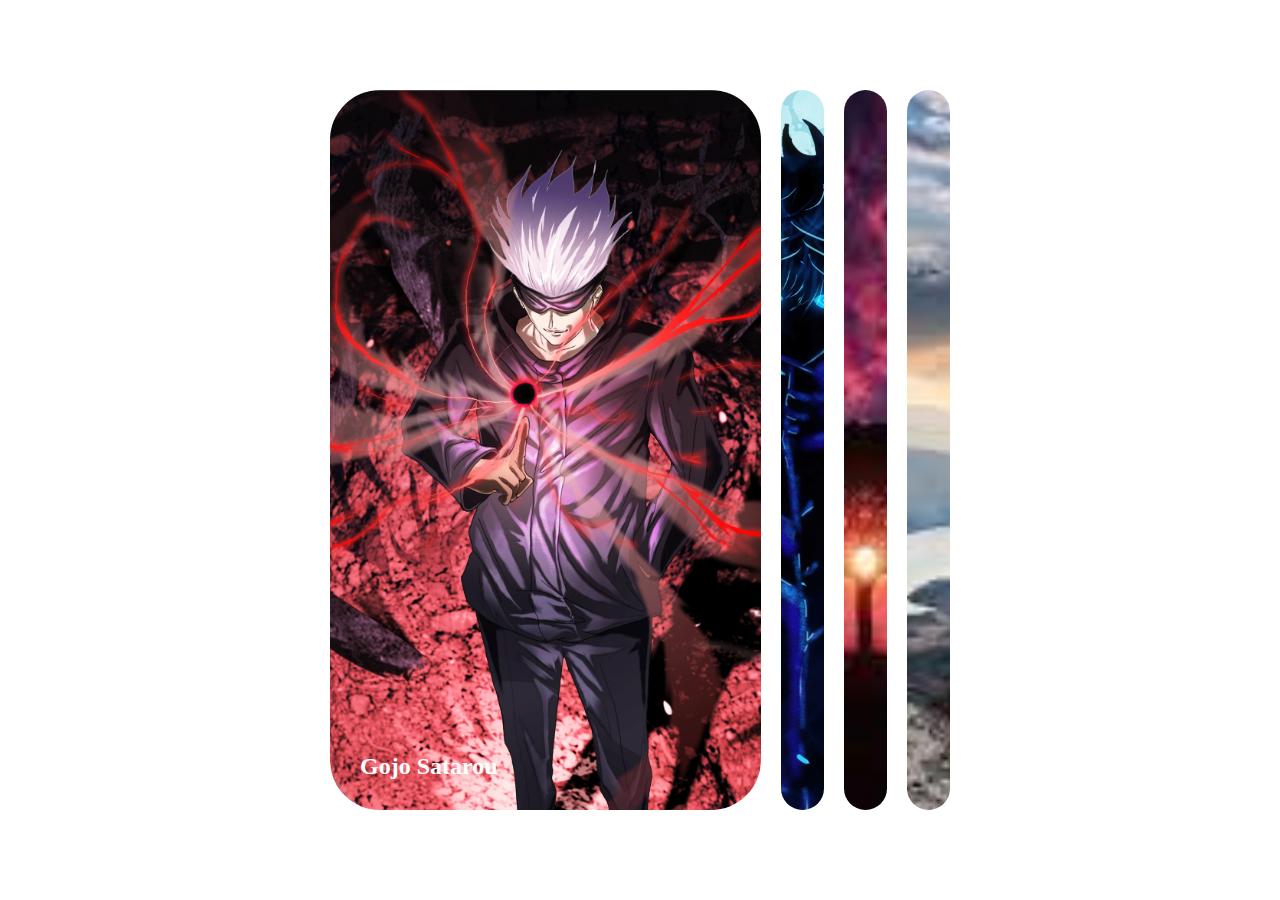
<file: expandingCards/index.html>
<!DOCTYPE html>
<html lang="en">
  <head>
    <meta charset="UTF-8" />
    <meta http-equiv="X-UA-Compatible" content="IE=edge" />
    <meta name="viewport" content="width=device-width, initial-scale=1.0" />
    <link rel="stylesheet" href="./styles.css" />
    <title>Expanding Cards</title>
  </head>
  <body>
    <div class="container">
      <div
        class="panel active"
        style="background-image: url('./img/1116286.jpg')"
      >
        <h3>Gojo Satarou</h3>
      </div>
      <div class="panel" style="background-image: url('./img/1144158.jpg')">
        <h3>Gojo Satarou(Domain Expansion)</h3>
      </div>
      <div class="panel" style="background-image: url('./img/download.jpg')">
        <h3>Pink Sky</h3>
      </div>
      <div class="panel" style="background-image: url('./img/images.jpg')">
        <h3>Clouds</h3>
      </div>
    </div>
    <script src="./script.js"></script>
  </body>
</html>
</file>
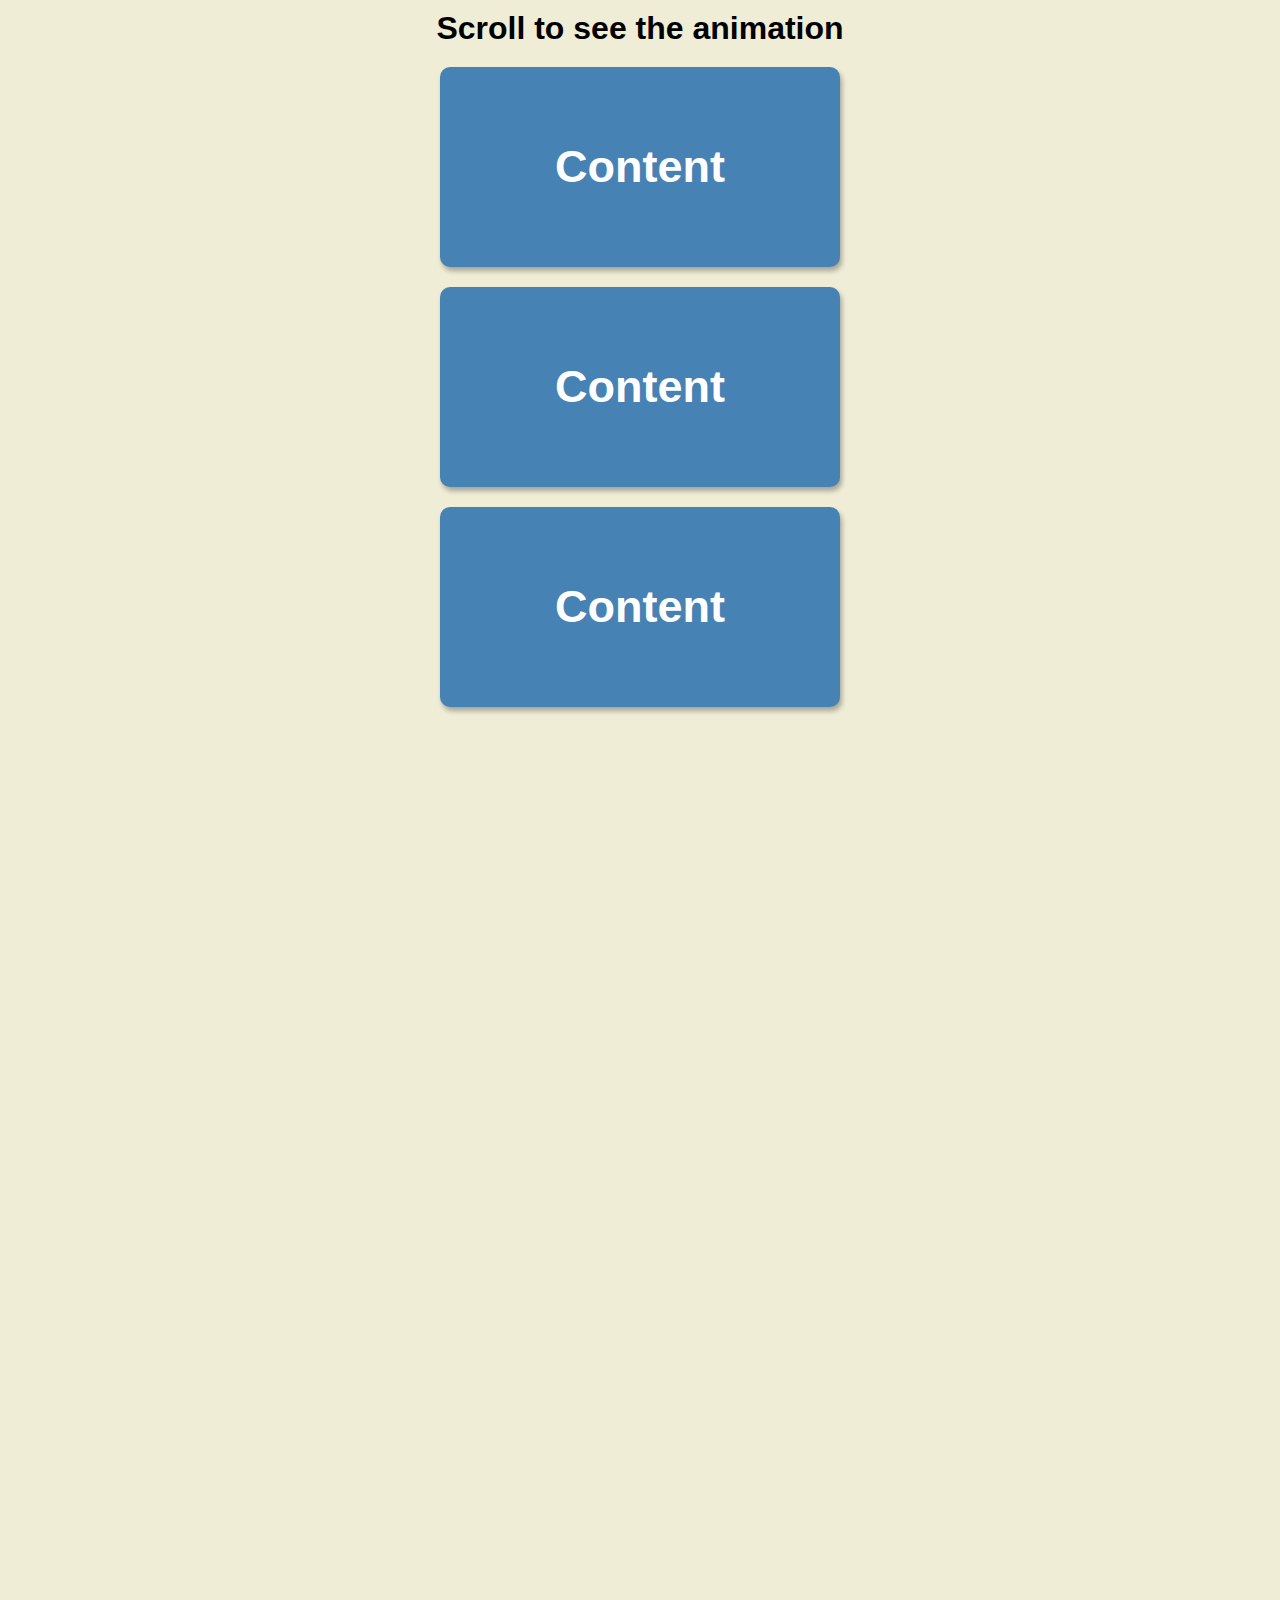
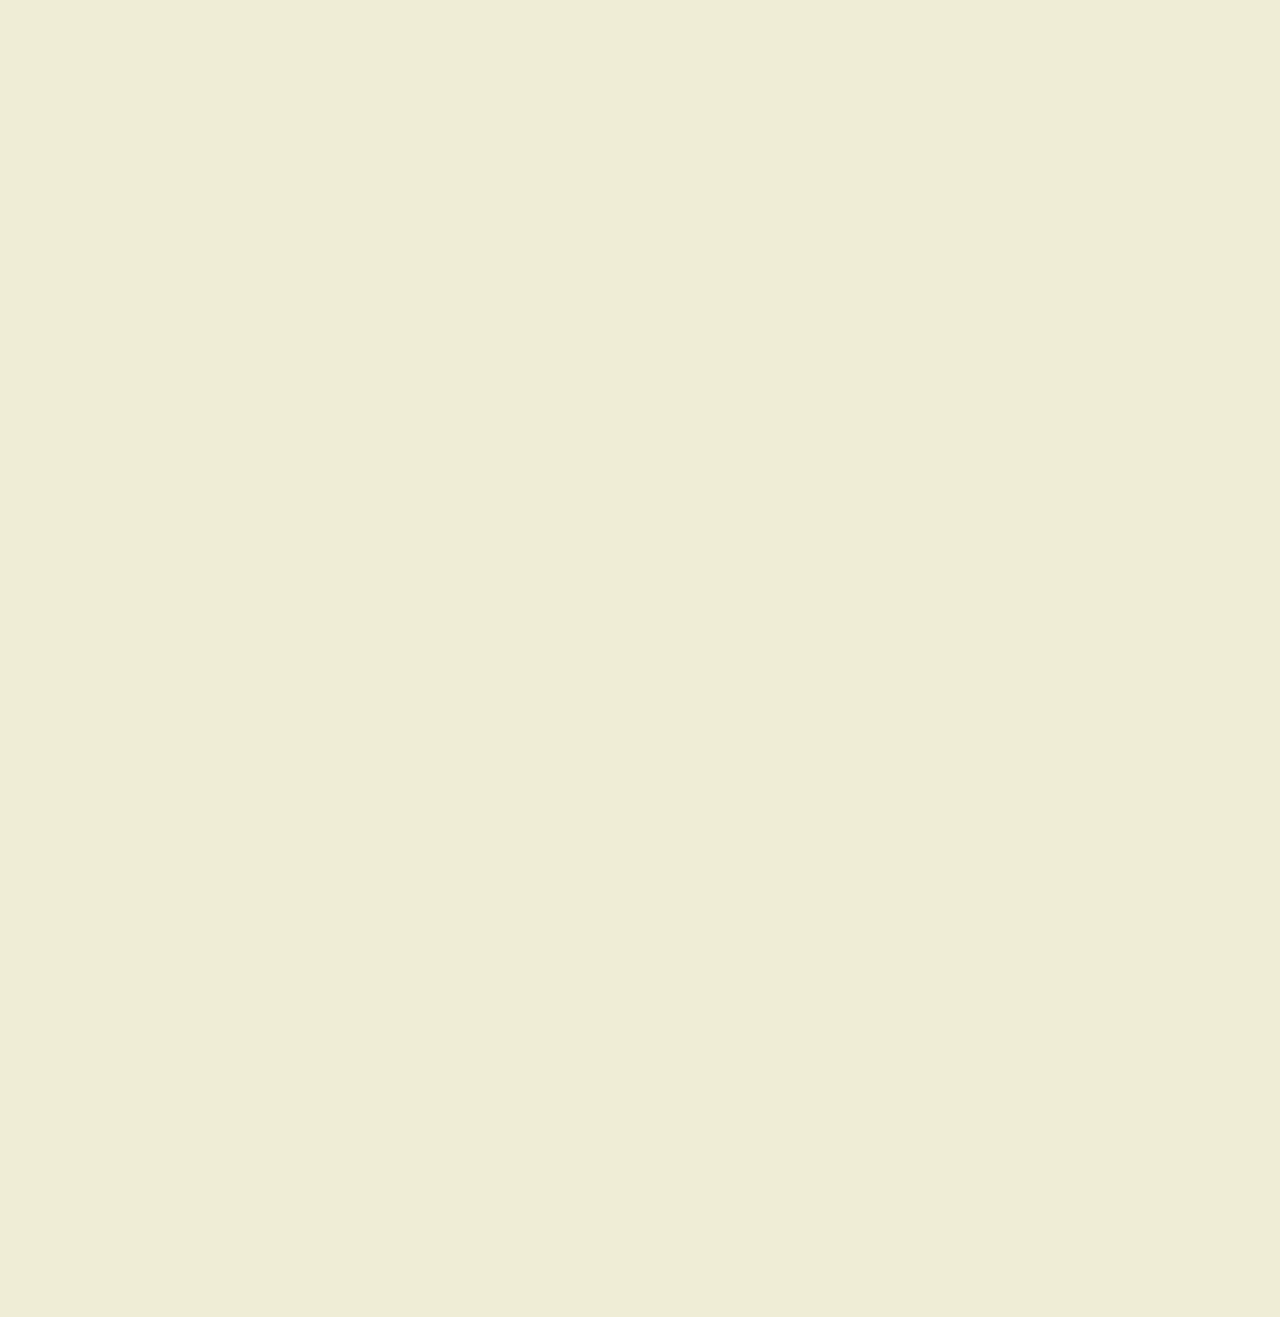
<file: scrollAnimation/index.html>
<!DOCTYPE html>
<html lang="en">
<head>
    <meta charset="UTF-8">
    <meta http-equiv="X-UA-Compatible" content="IE=edge">
    <meta name="viewport" content="width=device-width, initial-scale=1.0">
    <title>Scroll Animation</title>
    <link rel="stylesheet" href="./style.css">
</head>
<body>
    <h1>Scroll to see the animation</h1>
    <div class="box"><h2>Content</h2></div>
    <div class="box"><h2>Content</h2></div>
    <div class="box"><h2>Content</h2></div>
    <div class="box"><h2>Content</h2></div>
    <div class="box"><h2>Content</h2></div>
    <div class="box"><h2>Content</h2></div>
    <div class="box"><h2>Content</h2></div>
    <div class="box"><h2>Content</h2></div>
    <div class="box"><h2>Content</h2></div>
    <div class="box"><h2>Content</h2></div>
    <div class="box"><h2>Content</h2></div>
    <div class="box"><h2>Content</h2></div>
    <div class="box"><h2>Content</h2></div>
    <script src="./script.js"></script>
</body>
</html>
</file>
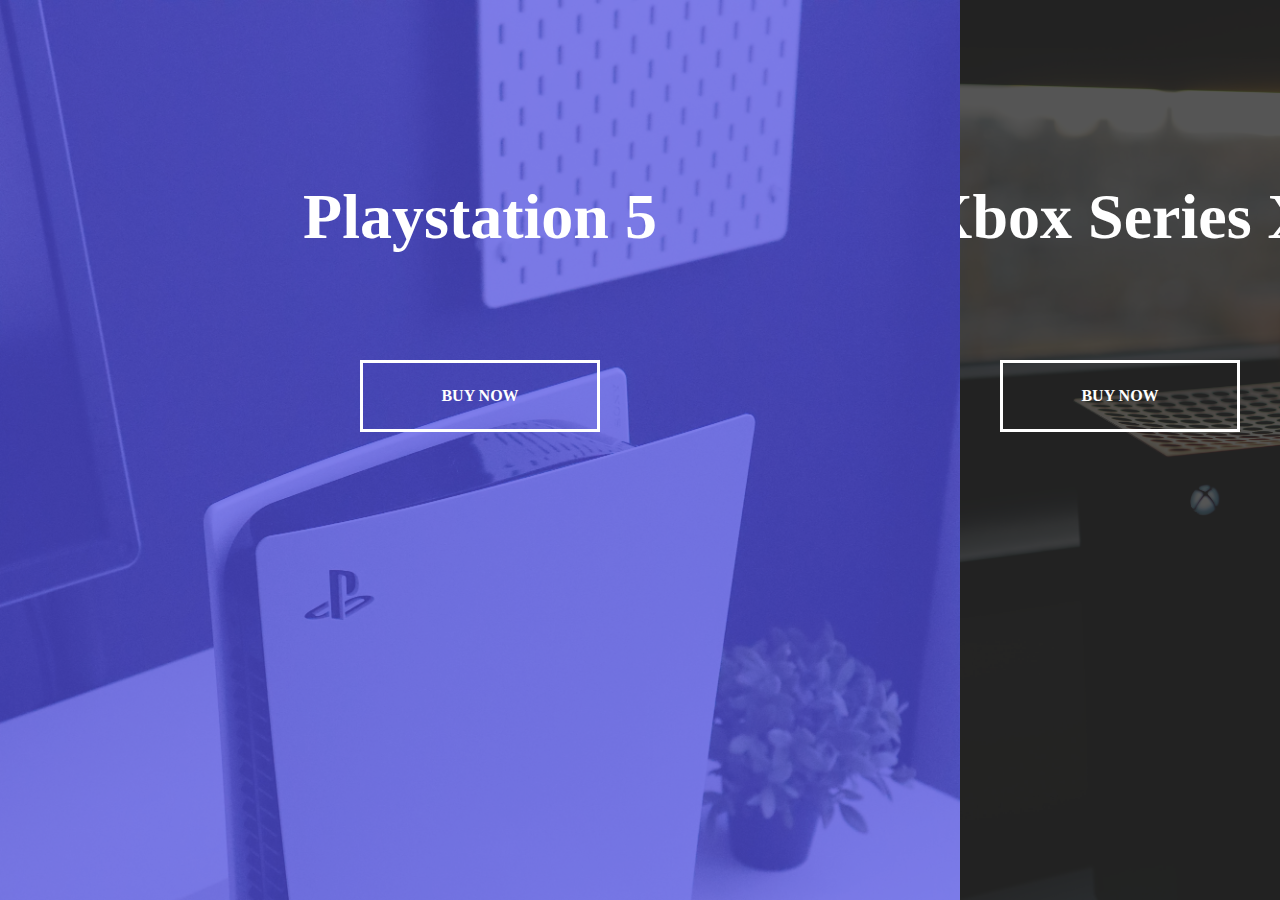
<file: splitLandingPage/index.html>
<!DOCTYPE html>
<html lang="en">
<head>
    <meta charset="UTF-8">
    <meta http-equiv="X-UA-Compatible" content="IE=edge">
    <meta name="viewport" content="width=device-width, initial-scale=1.0">
    <title>Split Landing Page</title>
    <link rel="stylesheet" href="./style.css">
</head>
<body>
    <div class="container">
        <div class="split left">
            <h1>Playstation 5</h1>
            <a href="#" class="btn">Buy Now</a>
        </div>
        <div class="split right">
            <h1>Xbox Series X</h1>
            <a href="#" class="btn">Buy Now</a>
        </div>
    </div>
    <script src="./script.js"></script>
</body>
</html>
</file>
<file: expandingCards/styles.css>
* {
  box-sizing: border-box;
  /* margin: 0;
  padding: 0; */
}

body {
  display: flex;
  height: 100vh;
  /* flex-direction: column;   */
  align-items: center;
  justify-content: center;
  overflow: hidden;
  margin: 0;
}

.container {
  display: flex;
  width: 50vw;
}

.panel {
  background-size: auto 100%;
  background-position: center;
  background-repeat: no-repeat;
  height: 80vh;
  border-radius: 50px;
  color: #fff;
  cursor: pointer;
  flex: 0.5;
  position: relative;
  margin: 10px;
  transition: flex 0.7s ease-in;
}

.panel h3 {
  position: absolute;
  font-size: 24px;
  bottom: 30px;
  left: 30px;
  margin: 0;
  opacity: 0;
}

.panel.active {
  flex: 5;
}

.panel.active h3 {
  opacity: 1;
  transition: opacity 0.3s ease-in 0.4s;
}
</file>
<file: scrollAnimation/style.css>
*{
    box-sizing: border-box;
    margin: 0;
    padding: 0;
}

body{
    background-color: #efedd6;
    font-family: 'Roboto', sans-serif;
    display: flex;
    flex-direction: column;
    align-items: center;
    justify-content: center;
    margin: 0;
    overflow-x: hidden;
}

h1{
    margin: 10px;
}

.box{
    background-color: steelblue;
    color: white;
    display: flex;
    align-items: center;
    justify-content: center;
    width: 400px;
    height: 200px;
    margin: 10px;
    border-radius: 10px;
    box-shadow: 2px 4px 5px rgba(0,0,0,0.3);
    transform: translateX(400%);
    transition: transform 0.4s ease;
}

.box:nth-of-type(even){
    transform: translateX(-400%);
}

.box.show{
    transform: translateX(0);
}

.box h2{
    font-size: 45px;
}
</file>
<file: splitLandingPage/style.css>
:root {
    --left-bg-color: rgba(87,84,236,0.7);
    --right-bg-color: rgba(43,43,43,0.8);
    --left-btn-hover-color: rgba(87,84,236,1);
    --right-btn-hover-color: rgba(28,122,28,1);
    --hover-width: 75%;
    --other-width: 25%;
    --speed: 1000ms;
}

*{
    box-sizing: border-box;
    margin: 0;
    padding: 0;
}

body{

    height: 100vh;
    overflow: hidden;
    margin: 0;
}

h1{
    font-size: 4rem;
    color: #fff;
    position: absolute;
    left: 50%;
    top: 20%;
    transform: translateX(-50%);
    white-space: nowrap;
}

.btn{
    position: absolute;
    display: flex;
    align-items: center;
    justify-content: center;
    left: 50%;
    top:40%;
    transform: translateX(-50%);
    text-decoration: none;
    color: white;
    border: white solid 0.2rem;
    font-size: 1rem;
    font-weight: bold;
    text-transform: uppercase;
    width: 15rem;
    padding: 1.5rem;
}

.split.left .btn:hover{
    background-color: var(--left-btn-hover-color);
    border-color: var(--left-btn-hover-color);
}

.split.right .btn:hover{
    background-color: var(--right-btn-hover-color);
    border-color: var(--right-btn-hover-color);
}

.container{
    position: relative;
    width: 100%;
    height: 100%;
    background: #333;
}

.split{
    position: absolute;
    width: 50%;
    height: 100%;
    overflow: hidden;
}

.split.left{
    left: 0;
    background: url('./img/playstation.jpg');
    background-repeat: no-repeat;
    background-size: cover;
}

.split.left::before{
    content: '';
    position: absolute;
    width: 100%;
    height: 100%;
    background-color: var(--left-bg-color);
}

.split.right::before{
    content: '';
    position: absolute;
    width: 100%;
    height: 100%;
    background-color: var(--right-bg-color);
}

.split.right{
    right: 0;
    background: url('./img/xbox.jpg');
    background-repeat: no-repeat;
    background-size: cover;
}

.split.right, .split.left, .split.right::before, .split.left::before{
    transition: all var(--speed) ease-in-out;
}

.hover-left .left{
    width: var(--hover-width);
}

.hover-left .right{
    width: var(--other-width);
}

.hover-right .right{
    width: var(--hover-width);
}

.hover-right .left{
    width: var(--other-width);
}

@media(max-width: 800px) {
    h1{
        font-size: 2rem;
        top: 30%;
    }

    .btn{
        padding: 1.2rem;
        width: 12rem;
    }
}
</file>
